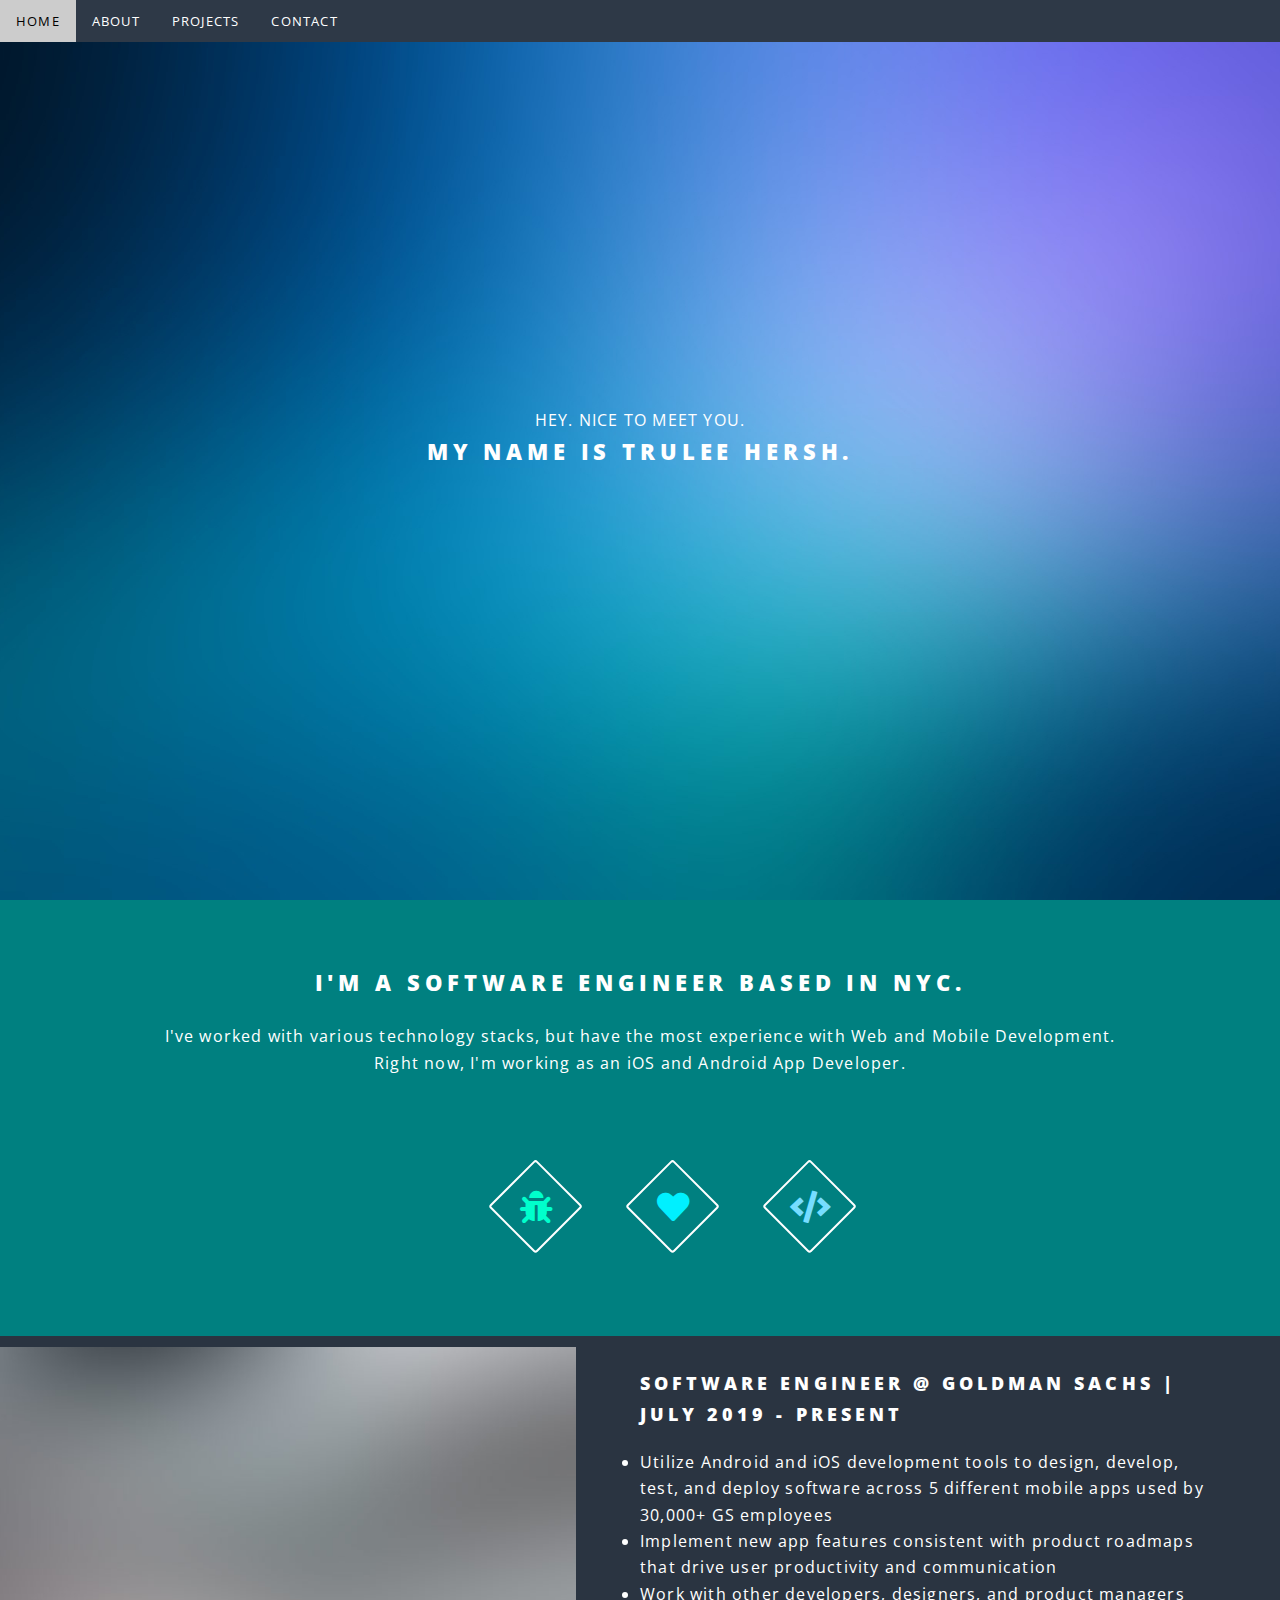
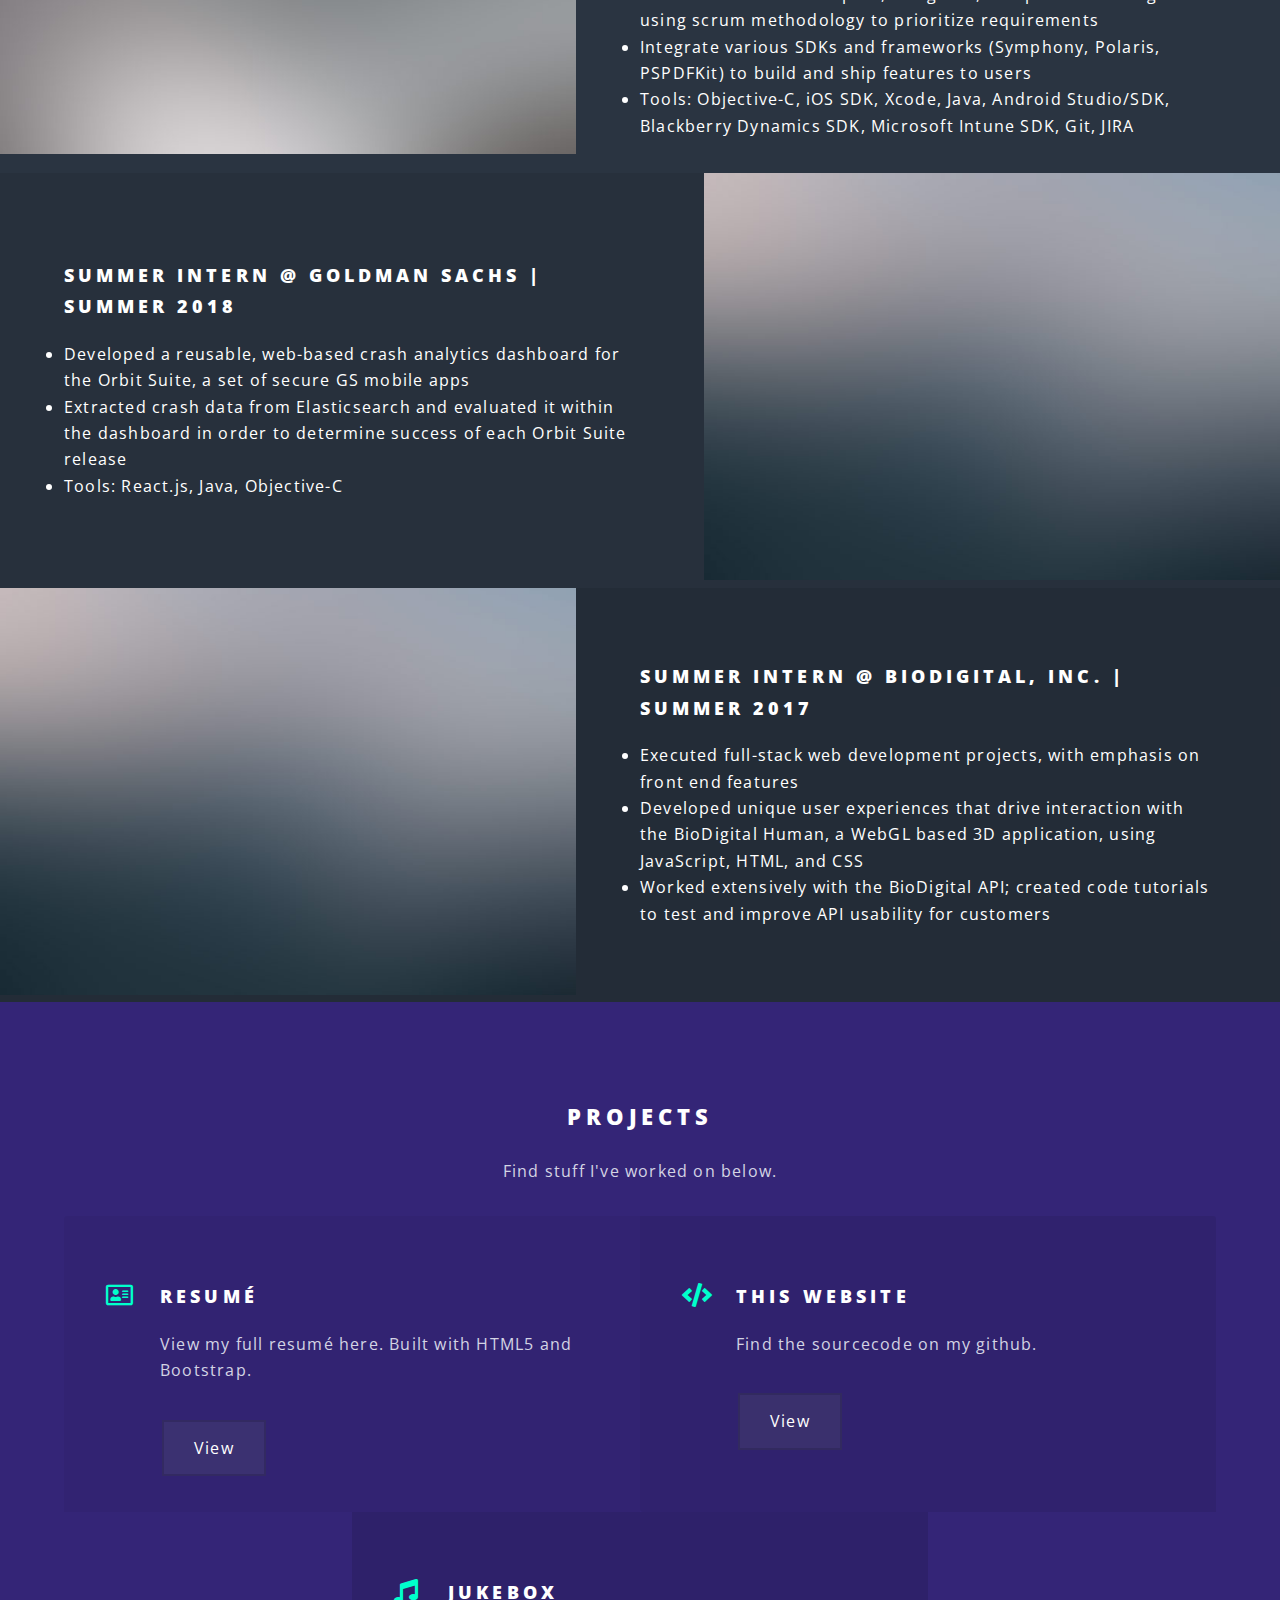
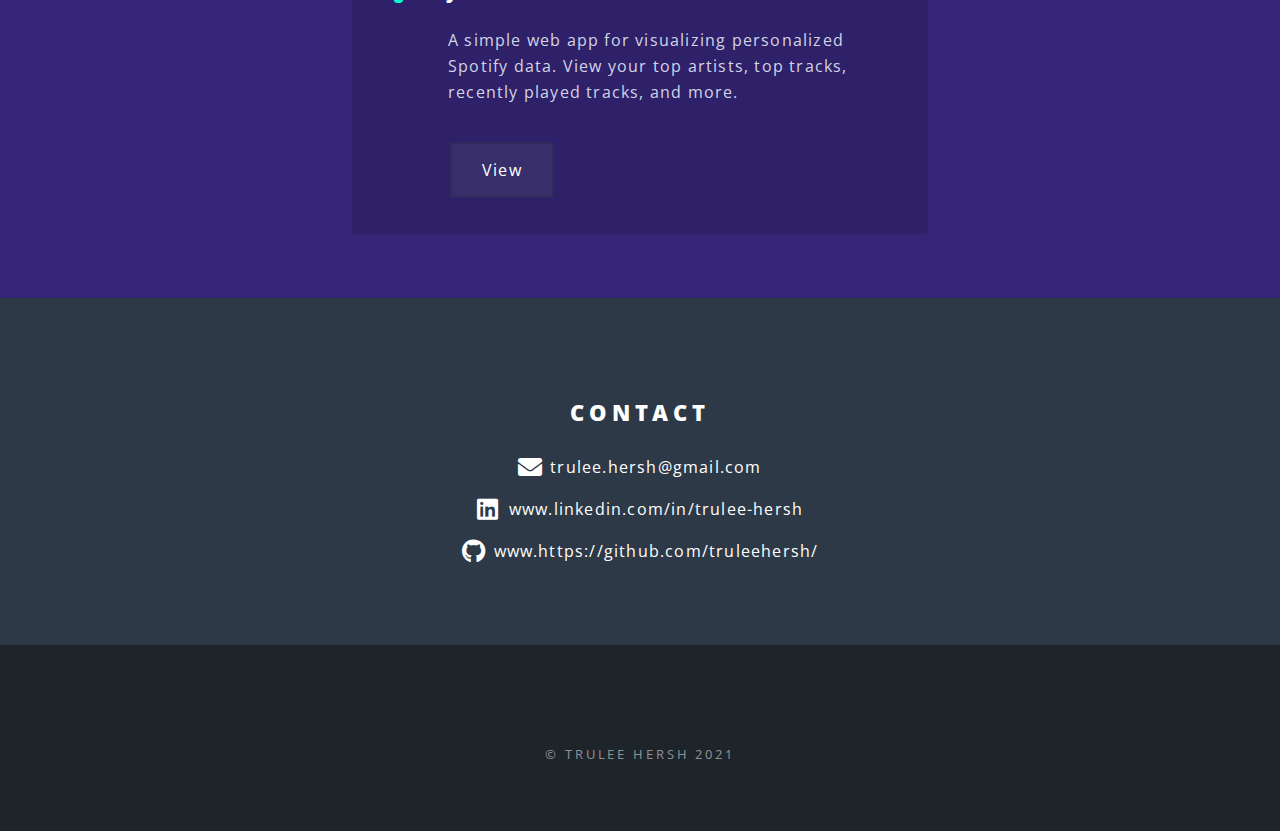
<file: index.html>
<!DOCTYPE html>
<html lang="en">
<head>
    <title>Trulee Hersh</title>
    <meta charset="utf-8" />
    <meta name="viewport" content="width=device-width, initial-scale=1, user-scalable=no" />
    <link rel="stylesheet" href="https://www.w3schools.com/w3css/4/w3.css">
    <link rel="stylesheet" href="assets/css/style.css">
</head>

<body onload="document.body.style.opacity='1'">

     <!-- Navigation (Stays on Top) -->
     <div class="nav w3-top w3-bar">
        <a href="#banner" class="w3-bar-item w3-button">HOME</a>
        <a href="#about" class="w3-bar-item w3-button">ABOUT</a>
        <a href="#projects" class="w3-bar-item w3-button">PROJECTS</a>
        <a href="#contact" class="w3-bar-item w3-button">CONTACT</a>
    </div>

    <!-- Background Image -->
    <section id="banner" class="bg w3-display-container w3-opacity-min">
        <div class="w3-display-middle banner">
            <p>HEY. NICE TO MEET YOU.</p>
            <h2 id="name">MY NAME IS TRULEE HERSH.</h2>
        </div>
    </section>

    <!-- About -->
    <section id="about" class="about">
        <header class="major">
            <h2>I'm a Software Engineer based in NYC.</h2>
            <p>I've worked with various technology stacks, but have the most experience with Web and Mobile Development.<br />
            Right now, I'm working as an iOS and Android App Developer.</p>
        </header>
        <ul class="icons major w3-row w3-center">
            <span class="icon major solid fa-bug style1"><span class="label"></span></span>
            <span class="icon major solid fa-heart style2"><span class="label"></span></span>
            <span class="icon major solid fa-code style3"><span class="label"></span></span>
        </ul>
    </section>

    <section class="aboutTwo">
        <section class="spotlight">
            <div class="image"><img src="images/pic01.jpg" alt="" /></div>
            <div class="content">
                <h2 class="company">Software Engineer @ Goldman Sachs | July 2019 - Present</h2>
                <ul class="workItem">
                    <li>Utilize Android and iOS development tools to design, develop, test, and deploy software across 5 different mobile apps used by 30,000+ GS employees</li>
                    <li>Implement new app features consistent with product roadmaps that drive user productivity and communication</li>
                    <li>Work with other developers, designers, and product managers using scrum methodology to prioritize requirements</li>
                    <li>Integrate various SDKs and frameworks (Symphony, Polaris, PSPDFKit) to build and ship features to users</li>
                    <li>Tools: Objective-C, iOS SDK, Xcode, Java, Android Studio/SDK, Blackberry Dynamics SDK, Microsoft Intune SDK, Git, JIRA</li>
                </ul>
            </div>
        </section>
        <section class="spotlight">
            <div class="image"><img src="images/pic02.jpg" alt="" /></div>
            <div class="content">
                <h2 class="company">Summer Intern @ Goldman Sachs | Summer 2018</h2>
                <ul class="workItem">
                    <li>Developed a reusable, web-based crash analytics dashboard for the Orbit Suite, a set of secure GS mobile apps</li>
                    <li>Extracted crash data from Elasticsearch and evaluated it within the dashboard in order to determine success of each Orbit Suite release</li>
                    <li>Tools: React.js, Java, Objective-C</li>
                </ul>
            </div>
        </section>
        <section class="spotlight">
            <div class="image"><img src="images/pic02.jpg" alt="" /></div>
            <div class="content">
                <h2 class="company">Summer Intern @ BioDigital, Inc. | Summer 2017</h2>
                <ul class="workItem">
                    <li>Executed full-stack web development projects, with emphasis on front end features</li>
                    <li>Developed unique user experiences that drive interaction with the BioDigital Human, a WebGL based 3D application, using JavaScript, HTML, and CSS</li>
                    <li>Worked extensively with the BioDigital API; created code tutorials to test and improve API usability for customers</li>
                </ul>
            </div>
        </section>
    </section>

    <!-- Projects -->
    <section id="projects" class="wrapper style3 special">
        <div class="inner">
            <header class="major">
                <h2>Projects</h2>
                <p>Find stuff I've worked on below.</p>
            </header>
            <ul class="features">
                <li class="icon fa-address-card">
                    <h3>Resumé</h3>
                    <p>View my full resumé here. Built with HTML5 and Bootstrap.</p>
                    <a href="#" class="button fit">View</a>
                </li>
                <li class="icon solid fa-code">
                    <h3>This Website</h3>
                    <p>Find the sourcecode on my github.</p>
                    <a href="https://github.com/truleehersh/truleehersh.github.io" target="_blank" class="button fit">View</a>
                </li>
                <li class="icon solid fa-music">
                    <h3>Jukebox</h3>
                    <p>A simple web app for visualizing personalized Spotify data. View your top artists, top tracks, recently played tracks, and more.</p>
                    <a href="https://spotify-jukeboxx.herokuapp.com/" class="button fit">View</a>
                </li>
            </ul>
        </div>
    </section>

    <!-- Contact -->
    <section id="contact" class="wrapper style4 special about">
        <div class="inner">
            <header>
                <h2>Contact</h2>
                <!-- <p>Please feel free to reach out!</p> -->
            </header>
            <ul class="contactInfo">
                <li><a href="mailto:trulee.hersh@gmail.com" target="_blank" class="icon solid fa-envelope"><span>trulee.hersh@gmail.com</span></a></li>
                <li><a href="https://www.linkedin.com/in/trulee-hersh" target="_blank" class="icon brands fa-linkedin"><span>www.linkedin.com/in/trulee-hersh</span></a></li>
                <li><a href="https://www.https://github.com/truleehersh/" target="_blank" class="icon brands fa-github"><span>www.https://github.com/truleehersh/</span></a></li>
            </ul>
        </div>
    </section>

<!-- Footer -->
    <footer id="footer">
        <ul class="copyright">
            <li>&copy; Trulee Hersh 2021</li>
        </ul>
    </footer>


</body>
</html>
</file>
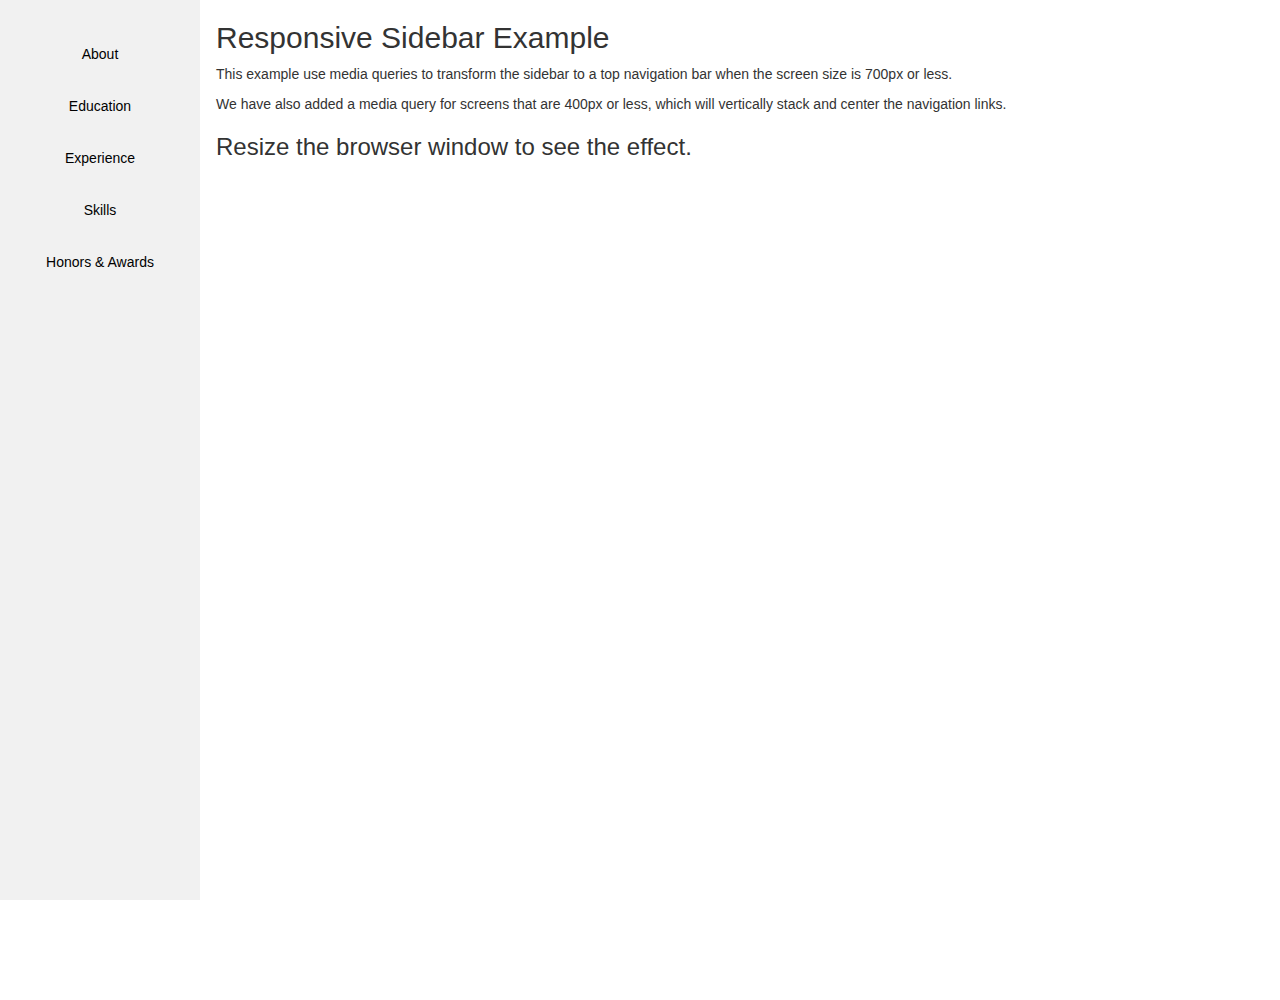
<file: resume.html>
<!DOCTYPE html>
<html>
<head>
    <title>Trulee Hersh Resume</title>
    <meta charset="utf-8" />
    <meta name="viewport" content="width=device-width, initial-scale=1, user-scalable=no" />
    <link rel="stylesheet" href="https://www.w3schools.com/w3css/4/w3.css">
    <link rel="stylesheet" href="assets/css/resume.css">
    <link rel="stylesheet" href="https://maxcdn.bootstrapcdn.com/bootstrap/3.4.1/css/bootstrap.min.css">
    <script src="https://ajax.googleapis.com/ajax/libs/jquery/3.5.1/jquery.min.js"></script>
    <script src="https://maxcdn.bootstrapcdn.com/bootstrap/3.4.1/js/bootstrap.min.js"></script>
</head>
<body>

  <div class="sidebar">
    <!-- <img src="images/profile.jpg" class="img-circle" width="120" height="120">  -->
    <a href="#home">About</a>
    <a href="#news">Education</a>
    <a href="#contact">Experience</a>
    <a href="#about">Skills</a>
    <a href="#about">Honors & Awards</a>
  </div>
  
  <div class="content">
    <h2>Responsive Sidebar Example</h2>
    <p>This example use media queries to transform the sidebar to a top navigation bar when the screen size is 700px or less.</p>
    <p>We have also added a media query for screens that are 400px or less, which will vertically stack and center the navigation links.</p>
    <h3>Resize the browser window to see the effect.</h3>
  </div>
   
</body>
</html>
</file>
<file: assets/css/resume.css>
body {
  margin: 0;
  font-family: "Lato", sans-serif;
}

.sidebar {
  margin: 0;
  padding: 2em;
  width: 200px;
  background-color: #f1f1f1;
  position: fixed;
  height: 100%;
  overflow: auto;
  align-items: center;
  text-align: center;
}

.sidebar a {
  display: block;
  color: black;
  padding: 16px;
  text-decoration: none;
}
 
.sidebar a.active {
  background-color: #4CAF50;
  color: white;
}

.sidebar a:hover:not(.active) {
  background-color: #555;
  color: white;
}

div.content {
  margin-left: 200px;
  padding: 1px 16px;
  height: 1000px;
}

@media screen and (max-width: 700px) {
  .sidebar {
    width: 100%;
    height: auto;
    position: relative;
  }
  .sidebar a {float: left;}
  div.content {margin-left: 0;}
}

@media screen and (max-width: 400px) {
  .sidebar a {
    text-align: center;
    float: none;
  }
}
</file>
<file: assets/css/style.css>
@import url(fontawesome-all.min.css);
@import url("https://fonts.googleapis.com/css?family=Open+Sans:400,400italic,600,600italic,800,800italic");

body, html {
    height: 100%;
    margin: 0;
    color: #fff;
	font-family: "Open Sans", Helvetica, sans-serif;
    font-size: 15pt;
    font-weight: 400;
    letter-spacing: 0.075em;
    line-height: 1.65em;
    background-color:rgb(46, 57, 71);
}

html {
    box-sizing: border-box;
    scroll-behavior: smooth;
}

html, body, div, span, applet, object,
iframe, h1, h2, h3, h4, h5, h6, p, blockquote,
pre, a, abbr, acronym, address, big, cite,
code, del, dfn, em, img, ins, kbd, q, s, samp,
small, strike, strong, sub, sup, tt, var, b,
u, i, center, dl, dt, dd, ol, ul, li, fieldset,
form, label, legend, table, caption, tbody,
tfoot, thead, tr, th, td, article, aside,
canvas, details, embed, figure, figcaption,
footer, header, hgroup, menu, nav, output, ruby,
section, summary, time, mark, audio, video {
	margin: 0;
	padding: 0;
	border: 0;
	font-size: 100%;
	font: inherit;
	vertical-align: baseline;}

article, aside, details, figcaption, figure,
footer, header, hgroup, menu, nav, section {
	display: block;}

body {
	line-height: 1;
}

ol, ul {
	/* list-style: none; */
}

blockquote, q {
	quotes: none;
}

	blockquote:before, blockquote:after, q:before, q:after {
		content: '';
		content: none;
	}

table {
	border-collapse: collapse;
	border-spacing: 0;
}

body {
	-webkit-text-size-adjust: none;
}

mark {
	background-color: transparent;
	color: inherit;
}

input::-moz-focus-inner {
	border: 0;
	padding: 0;
}

input, select, textarea {
	-moz-appearance: none;
	-webkit-appearance: none;
	-ms-appearance: none;
	appearance: none;
}

.button {
    background-color: #6c7a6d2a;
    border: none;
    color: white;
    padding: 15px 32px;
    text-align: center;
    text-decoration: none;
    display: inline-block;
    font-size: 16px;
    margin: 4px 2px;
    cursor: pointer;
  }

/* Basic */

	@-ms-viewport {
		width: device-width;
	}

	html {
		box-sizing: border-box;
		scroll-behavior: smooth;
	}

	*, *:before, *:after {
		box-sizing: inherit;
	}

	body {
		background: #2e3842;
        opacity: 0;
        transition: opacity 5s;
        -webkit-transition: opacity 5s; /* Safari */
	}

		body.is-preload *, body.is-preload *:before, body.is-preload *:after {
			-moz-animation: none !important;
			-webkit-animation: none !important;
			-ms-animation: none !important;
			animation: none !important;
			-moz-transition: none !important;
			-webkit-transition: none !important;
			-ms-transition: none !important;
			transition: none !important;
		}

	body, input, select, textarea {
		color: #fff;
		font-family: "Open Sans", Helvetica, sans-serif;
		font-size: 15pt;
		font-weight: 400;
		letter-spacing: 0.075em;
		line-height: 1.65em;
	}

		@media screen and (max-width: 1680px) {

			body, input, select, textarea {
				font-size: 13pt;
			}

		}

		@media screen and (max-width: 1280px) {

			body, input, select, textarea {
				font-size: 12pt;
			}

		}

		@media screen and (max-width: 736px) {

			body, input, select, textarea {
				font-size: 11pt;
				letter-spacing: 0.0375em;
			}

		}

	a {
		-moz-transition: color 0.2s ease, border-bottom-color 0.2s ease;
		-webkit-transition: color 0.2s ease, border-bottom-color 0.2s ease;
		-ms-transition: color 0.2s ease, border-bottom-color 0.2s ease;
		transition: color 0.2s ease, border-bottom-color 0.2s ease;
		border-bottom: dotted 1px;
		color: inherit;
		text-decoration: none;
	}

		a:hover {
			border-bottom-color: transparent;
		}

	strong, b {
		color: #fff;
		font-weight: 600;
	}

	em, i {
		font-style: italic;
	}

	p {
		margin: 0 0 2em 0;
	}

	h1, h2, h3, h4, h5, h6 {
		color: #fff;
		font-weight: 800;
		letter-spacing: 0.225em;
		line-height: 1em;
		margin: 0 0 1em 0;
		text-transform: uppercase;
	}

		h1 a, h2 a, h3 a, h4 a, h5 a, h6 a {
			color: inherit;
			text-decoration: none;
		}

	h2 {
		font-size: 1.35em;
		line-height: 1.75em;
	}

		@media screen and (max-width: 736px) {

			h2 {
				font-size: 1.1em;
				line-height: 1.65em;
			}

		}

	h3 {
		font-size: 1.15em;
		line-height: 1.75em;
	}

		@media screen and (max-width: 736px) {

			h3 {
				font-size: 1em;
				line-height: 1.65em;
			}

		}

	h4 {
		font-size: 1em;
		line-height: 1.5em;
	}

	h5 {
		font-size: 0.8em;
		line-height: 1.5em;
	}

	h6 {
		font-size: 0.7em;
		line-height: 1.5em;
	}

	sub {
		font-size: 0.8em;
		position: relative;
		top: 0.5em;
	}

	sup {
		font-size: 0.8em;
		position: relative;
		top: -0.5em;
	}

	hr {
		border: 0;
		border-bottom: solid 2px #fff;
		margin: 3em 0;
	}

		hr.major {
			margin: 4.5em 0;
		}

	blockquote {
		border-left: solid 4px #fff;
		font-style: italic;
		margin: 0 0 2em 0;
		padding: 0.5em 0 0.5em 2em;
	}

	code {
		background: rgba(144, 144, 144, 0.25);
		border-radius: 3px;
		font-family: "Courier New", monospace;
		font-size: 0.9em;
		letter-spacing: 0;
		margin: 0 0.25em;
		padding: 0.25em 0.65em;
	}

	pre {
		-webkit-overflow-scrolling: touch;
		font-family: "Courier New", monospace;
		font-size: 0.9em;
		margin: 0 0 2em 0;
	}

		pre code {
			display: block;
			line-height: 1.75em;
			padding: 1em 1.5em;
			overflow-x: auto;
		}

	.align-left {
		text-align: left;
	}

	.align-center {
		text-align: center;
	}

	.align-right {
		text-align: right;
	}


.nav {
    background-color:rgb(46, 57, 71);
    font-size: 10pt;
}
  
.bg {
    /* The image used */
    background-image: url("../../images/banner.jpg");
    /* Full height */
    height: 100%; 
    opacity: 1;
    /* Center and scale the image nicely */
    background-position: center;
    background-repeat: no-repeat;
    background-size: cover;
    /* display: inline-block; */
    background-attachment: fixed;
}

.banner {
    text-align: center;
    display: inline;
    opacity: 1;
    text-transform: uppercase;
}

.banner p {
    margin: 0;
	padding: 0;
}

.about {
    padding-top: 4em;
    padding-bottom: 6em;
    text-align: center;
    background-color: teal;
}

.aboutTwo {
    background-color:rgb(46, 57, 71);;
}

#projects {
    /* background-color: purple; */
    text-align: center;
}

/* Icon */

.icon {
    text-decoration: none;
    border-bottom: none;
    position: relative;
    list-style: none;
}

    .icon:before {
        -moz-osx-font-smoothing: grayscale;
        -webkit-font-smoothing: antialiased;
        display: inline;
        font-style: normal;
        font-variant: normal;
        text-rendering: auto;
        line-height: 1;
        text-transform: none !important;
        font-family: 'Font Awesome 5 Free';
        font-weight: 400;
    }

    .icon > .label {
        display: none;
    }

    .icon:before {
        line-height: inherit;
    }

    .icon.solid:before {
        font-weight: 900;
    }

    .icon.brands:before {
        font-family: 'Font Awesome 5 Brands';
    }

    .icon.major {
        margin-left: 3em;
        margin-top: 3em;
        -moz-transform: rotate(-45deg);
        -webkit-transform: rotate(-45deg);
        -ms-transform: rotate(-45deg);
        transform: rotate(-45deg);
        border-radius: 3px;
        border: solid 2px #fff;
        display: inline-block;
        font-size: 1.35em;
        height: calc(3em + 2px);
        line-height: 3em;
        text-align: center;
        width: calc(3em + 2px);
    }

        .icon.major:before {
            -moz-transform: rotate(45deg);
            -webkit-transform: rotate(45deg);
            -ms-transform: rotate(45deg);
            transform: rotate(45deg);
            display: inline-block;
            font-size: 1.5em;
        }

        @media screen and (max-width: 736px) {

            .icon.major {
                font-size: 1em;
            }

        }

    .icon.style1 {
        color: #00ffcc;
    }

    .icon.style2 {
        color: #00f0ff;
    }

    .icon.style3 {
        color: #76ddff;
    }


/* Spotlight */

.spotlight {
    -moz-align-items: center;
    -webkit-align-items: center;
    -ms-align-items: center;
    align-items: center;
    display: -moz-flex;
    display: -webkit-flex;
    display: -ms-flex;
    display: flex;
}

    .spotlight .image {
        -moz-order: 1;
        -webkit-order: 1;
        -ms-order: 1;
        order: 1;
        border-radius: 0;
        width: 40%;
    }

        .spotlight .image img {
            border-radius: 0;
            width: 100%;
        }

    .spotlight .content {
        padding: 2em 4em 0.1em 4em ;
        -moz-order: 2;
        -webkit-order: 2;
        -ms-order: 2;
        order: 2;
        max-width: 48em;
        width: 60%;
    }

    .spotlight .content .company {
        font-size:18px;
    }

    .spotlight .content .workItem {
        list-style-type: disc;
        font-size: 16px;
        padding-bottom: 2em;
    }

    .spotlight:nth-child(2n) {
        -moz-flex-direction: row-reverse;
        -webkit-flex-direction: row-reverse;
        -ms-flex-direction: row-reverse;
        flex-direction: row-reverse;
    }

    .spotlight:nth-child(1) {
        background-color: rgba(0, 0, 0, 0.075);
    }

    .spotlight:nth-child(2) {
        background-color: rgba(0, 0, 0, 0.15);
    }

    .spotlight:nth-child(3) {
        background-color: rgba(0, 0, 0, 0.225);
    }

    .spotlight:nth-child(4) {
        background-color: rgba(0, 0, 0, 0.3);
    }

    .spotlight:nth-child(5) {
        background-color: rgba(0, 0, 0, 0.375);
    }

    .spotlight:nth-child(6) {
        background-color: rgba(0, 0, 0, 0.45);
    }

    .spotlight:nth-child(7) {
        background-color: rgba(0, 0, 0, 0.525);
    }

    .spotlight:nth-child(8) {
        background-color: rgba(0, 0, 0, 0.6);
    }

    .spotlight:nth-child(9) {
        background-color: rgba(0, 0, 0, 0.675);
    }

    .spotlight:nth-child(10) {
        background-color: rgba(0, 0, 0, 0.75);
    }

    @media screen and (max-width: 1280px) {

        .spotlight .image {
            width: 45%;
        }

        .spotlight .content {
            width: 55%;
        }

    }

    @media screen and (max-width: 980px) {

        .spotlight {
            display: block;
        }

            .spotlight br {
                display: none;
            }

            .spotlight .image {
                width: 100%;
            }

            .spotlight .content {
                padding: 4em 3em 2em 3em ;
                max-width: none;
                text-align: center;
                width: 100%;
            }

    }

    @media screen and (max-width: 736px) {

        .spotlight .content {
            padding: 3em 2em 1em 2em ;
        }

    }

/* Wrapper */

.wrapper {
    padding: 6em 0 4em 0 ;
}

    .wrapper > .inner {
        width: 60em;
        margin: 0 auto;
    }

        @media screen and (max-width: 1280px) {

            .wrapper > .inner {
                width: 90%;
            }

        }

        @media screen and (max-width: 980px) {

            .wrapper > .inner {
                width: 100%;
            }

        }

    .wrapper.alt {
        padding: 0;
    }

    .wrapper.style1 {
        background-color: #186583;
        color: #c8ece9;
    }

        .wrapper.style1 strong, .wrapper.style1 b {
            color: #ffffff;
        }

        .wrapper.style1 h2, .wrapper.style1 h3, .wrapper.style1 h4, .wrapper.style1 h5, .wrapper.style1 h6 {
            color: #ffffff;
        }

        .wrapper.style1 hr {
            border-color: rgba(0, 0, 0, 0.125);
        }

        .wrapper.style1 blockquote {
            border-color: rgba(0, 0, 0, 0.125);
        }

        .wrapper.style1 code {
            background: rgba(255, 255, 255, 0.075);
        }

        .wrapper.style1 header p {
            color: #a6e0db;
        }

        .wrapper.style1 header.major h2, .wrapper.style1 header.major h3, .wrapper.style1 header.major h4, .wrapper.style1 header.major h5, .wrapper.style1 header.major h6 {
            border-color: rgba(0, 0, 0, 0.125);
        }

        .wrapper.style1 header.major p {
            color: #c8ece9;
        }

        .wrapper.style1 label {
            color: #ffffff;
        }

        .wrapper.style1 input[type="text"],
        .wrapper.style1 input[type="password"],
        .wrapper.style1 input[type="email"],
        .wrapper.style1 select,
        .wrapper.style1 textarea {
            background-color: rgba(255, 255, 255, 0.075);
        }

        .wrapper.style1 select {
            background-image: url("data:image/svg+xml;charset=utf8,%3Csvg xmlns='http://www.w3.org/2000/svg' width='40' height='40' preserveAspectRatio='none' viewBox='0 0 40 40'%3E%3Cpath d='M9.4,12.3l10.4,10.4l10.4-10.4c0.2-0.2,0.5-0.4,0.9-0.4c0.3,0,0.6,0.1,0.9,0.4l3.3,3.3c0.2,0.2,0.4,0.5,0.4,0.9 c0,0.4-0.1,0.6-0.4,0.9L20.7,31.9c-0.2,0.2-0.5,0.4-0.9,0.4c-0.3,0-0.6-0.1-0.9-0.4L4.3,17.3c-0.2-0.2-0.4-0.5-0.4-0.9 c0-0.4,0.1-0.6,0.4-0.9l3.3-3.3c0.2-0.2,0.5-0.4,0.9-0.4S9.1,12.1,9.4,12.3z' fill='rgba(0, 0, 0, 0.125)' /%3E%3C/svg%3E");
        }

            .wrapper.style1 select option {
                color: #ffffff;
                background: #21b2a6;
            }

        .wrapper.style1 input[type="checkbox"] + label,
        .wrapper.style1 input[type="radio"] + label {
            color: #c8ece9;
        }

            .wrapper.style1 input[type="checkbox"] + label:before,
            .wrapper.style1 input[type="radio"] + label:before {
                background: rgba(255, 255, 255, 0.075);
            }

        .wrapper.style1 input[type="checkbox"]:checked + label:before,
        .wrapper.style1 input[type="radio"]:checked + label:before {
            background: #ffffff;
            color: #21b2a6;
        }

        .wrapper.style1 ::-webkit-input-placeholder {
            color: #a6e0db !important;
        }

        .wrapper.style1 :-moz-placeholder {
            color: #a6e0db !important;
        }

        .wrapper.style1 ::-moz-placeholder {
            color: #a6e0db !important;
        }

        .wrapper.style1 :-ms-input-placeholder {
            color: #a6e0db !important;
        }

        .wrapper.style1 .formerize-placeholder {
            color: #a6e0db !important;
        }

        .wrapper.style1 .icon.major {
            border-color: rgba(0, 0, 0, 0.125);
        }

        .wrapper.style1 ul.alt li {
            border-color: rgba(0, 0, 0, 0.125);
        }

        .wrapper.style1 table tbody tr {
            border-color: rgba(0, 0, 0, 0.125);
        }

            .wrapper.style1 table tbody tr:nth-child(2n + 1) {
                background-color: rgba(255, 255, 255, 0.075);
            }

        .wrapper.style1 table th {
            color: #ffffff;
        }

        .wrapper.style1 table thead {
            border-color: rgba(0, 0, 0, 0.125);
        }

        .wrapper.style1 table tfoot {
            border-color: rgba(0, 0, 0, 0.125);
        }

        .wrapper.style1 table.alt tbody tr td {
            border-color: rgba(0, 0, 0, 0.125);
        }

        .wrapper.style1 input[type="submit"],
        .wrapper.style1 input[type="reset"],
        .wrapper.style1 input[type="button"],
        .wrapper.style1 button,
        .wrapper.style1 .button {
            box-shadow: inset 0 0 0 2px rgba(0, 0, 0, 0.125);
            color: #ffffff;
        }

            .wrapper.style1 input[type="submit"]:hover,
            .wrapper.style1 input[type="reset"]:hover,
            .wrapper.style1 input[type="button"]:hover,
            .wrapper.style1 button:hover,
            .wrapper.style1 .button:hover {
                background-color: rgba(255, 255, 255, 0.075);
            }

            .wrapper.style1 input[type="submit"]:active,
            .wrapper.style1 input[type="reset"]:active,
            .wrapper.style1 input[type="button"]:active,
            .wrapper.style1 button:active,
            .wrapper.style1 .button:active {
                background-color: rgba(255, 255, 255, 0.2);
            }

        @media screen and (max-width: 736px) {

            .wrapper.style1 .features li {
                border-top-color: rgba(0, 0, 0, 0.125);
            }

        }

    .wrapper.style2 {
        background-color: #2e3842;
    }

    .wrapper.style3 {
        background-color: #342577;
        color: #d3d4e4;
    }

        .wrapper.style3 strong, .wrapper.style3 b {
            color: #ffffff;
        }

        .wrapper.style3 h2, .wrapper.style3 h3, .wrapper.style3 h4, .wrapper.style3 h5, .wrapper.style3 h6 {
            color: #ffffff;
        }

        .wrapper.style3 hr {
            border-color: rgba(0, 0, 0, 0.125);
        }

        .wrapper.style3 blockquote {
            border-color: rgba(0, 0, 0, 0.125);
        }

        .wrapper.style3 code {
            background: rgba(255, 255, 255, 0.075);
        }

        .wrapper.style3 header p {
            color: #b9bad4;
        }

        .wrapper.style3 header.major h2, .wrapper.style3 header.major h3, .wrapper.style3 header.major h4, .wrapper.style3 header.major h5, .wrapper.style3 header.major h6 {
            border-color: rgba(0, 0, 0, 0.125);
        }

        .wrapper.style3 header.major p {
            color: #d3d4e4;
        }

        .wrapper.style3 label {
            color: #ffffff;
        }

        .wrapper.style3 input[type="text"],
        .wrapper.style3 input[type="password"],
        .wrapper.style3 input[type="email"],
        .wrapper.style3 select,
        .wrapper.style3 textarea {
            background-color: rgba(255, 255, 255, 0.075);
        }

        .wrapper.style3 select {
            background-image: url("data:image/svg+xml;charset=utf8,%3Csvg xmlns='http://www.w3.org/2000/svg' width='40' height='40' preserveAspectRatio='none' viewBox='0 0 40 40'%3E%3Cpath d='M9.4,12.3l10.4,10.4l10.4-10.4c0.2-0.2,0.5-0.4,0.9-0.4c0.3,0,0.6,0.1,0.9,0.4l3.3,3.3c0.2,0.2,0.4,0.5,0.4,0.9 c0,0.4-0.1,0.6-0.4,0.9L20.7,31.9c-0.2,0.2-0.5,0.4-0.9,0.4c-0.3,0-0.6-0.1-0.9-0.4L4.3,17.3c-0.2-0.2-0.4-0.5-0.4-0.9 c0-0.4,0.1-0.6,0.4-0.9l3.3-3.3c0.2-0.2,0.5-0.4,0.9-0.4S9.1,12.1,9.4,12.3z' fill='rgba(0, 0, 0, 0.125)' /%3E%3C/svg%3E");
        }

            .wrapper.style3 select option {
                color: #ffffff;
                background: #505393;
            }

        .wrapper.style3 input[type="checkbox"] + label,
        .wrapper.style3 input[type="radio"] + label {
            color: #d3d4e4;
        }

            .wrapper.style3 input[type="checkbox"] + label:before,
            .wrapper.style3 input[type="radio"] + label:before {
                background: rgba(255, 255, 255, 0.075);
            }

        .wrapper.style3 input[type="checkbox"]:checked + label:before,
        .wrapper.style3 input[type="radio"]:checked + label:before {
            background: #ffffff;
            color: #505393;
        }

        .wrapper.style3 ::-webkit-input-placeholder {
            color: #b9bad4 !important;
        }

        .wrapper.style3 :-moz-placeholder {
            color: #b9bad4 !important;
        }

        .wrapper.style3 ::-moz-placeholder {
            color: #b9bad4 !important;
        }

        .wrapper.style3 :-ms-input-placeholder {
            color: #b9bad4 !important;
        }

        .wrapper.style3 .formerize-placeholder {
            color: #b9bad4 !important;
        }

        .wrapper.style3 .icon.major {
            border-color: rgba(0, 0, 0, 0.125);
        }

        .wrapper.style3 ul.alt li {
            border-color: rgba(0, 0, 0, 0.125);
        }

        .wrapper.style3 table tbody tr {
            border-color: rgba(0, 0, 0, 0.125);
        }

            .wrapper.style3 table tbody tr:nth-child(2n + 1) {
                background-color: rgba(255, 255, 255, 0.075);
            }

        .wrapper.style3 table th {
            color: #ffffff;
        }

        .wrapper.style3 table thead {
            border-color: rgba(0, 0, 0, 0.125);
        }

        .wrapper.style3 table tfoot {
            border-color: rgba(0, 0, 0, 0.125);
        }

        .wrapper.style3 table.alt tbody tr td {
            border-color: rgba(0, 0, 0, 0.125);
        }

        .wrapper.style3 input[type="submit"],
        .wrapper.style3 input[type="reset"],
        .wrapper.style3 input[type="button"],
        .wrapper.style3 button,
        .wrapper.style3 .button {
            box-shadow: inset 0 0 0 2px rgba(0, 0, 0, 0.125);
            color: #ffffff;
        }

            .wrapper.style3 input[type="submit"]:hover,
            .wrapper.style3 input[type="reset"]:hover,
            .wrapper.style3 input[type="button"]:hover,
            .wrapper.style3 button:hover,
            .wrapper.style3 .button:hover {
                background-color: rgba(255, 255, 255, 0.075);
            }

            .wrapper.style3 input[type="submit"]:active,
            .wrapper.style3 input[type="reset"]:active,
            .wrapper.style3 input[type="button"]:active,
            .wrapper.style3 button:active,
            .wrapper.style3 .button:active {
                background-color: rgba(255, 255, 255, 0.2);
            }

        @media screen and (max-width: 736px) {

            .wrapper.style3 .features li {
                border-top-color: rgba(0, 0, 0, 0.125);
            }

        }

    .wrapper.style4 {
        background-color: transparent;
    }

    .wrapper.style5 {
        background-color: #ffffff;
        color: #4E4852;
    }

        .wrapper.style5 strong, .wrapper.style5 b {
            color: #2E3842;
        }

        .wrapper.style5 h2, .wrapper.style5 h3, .wrapper.style5 h4, .wrapper.style5 h5, .wrapper.style5 h6 {
            color: #2E3842;
        }

        .wrapper.style5 hr {
            border-color: #dfdfdf;
        }

        .wrapper.style5 blockquote {
            border-color: #dfdfdf;
        }

        .wrapper.style5 code {
            background: rgba(0, 0, 0, 0.0375);
        }

        .wrapper.style5 header p {
            color: #8E8892;
        }

        .wrapper.style5 header.major h2, .wrapper.style5 header.major h3, .wrapper.style5 header.major h4, .wrapper.style5 header.major h5, .wrapper.style5 header.major h6 {
            border-color: #dfdfdf;
        }

        .wrapper.style5 header.major p {
            color: #4E4852;
        }

        .wrapper.style5 label {
            color: #2E3842;
        }

        .wrapper.style5 input[type="text"],
        .wrapper.style5 input[type="password"],
        .wrapper.style5 input[type="email"],
        .wrapper.style5 select,
        .wrapper.style5 textarea {
            background-color: rgba(0, 0, 0, 0.0375);
        }

        .wrapper.style5 select {
            background-image: url("data:image/svg+xml;charset=utf8,%3Csvg xmlns='http://www.w3.org/2000/svg' width='40' height='40' preserveAspectRatio='none' viewBox='0 0 40 40'%3E%3Cpath d='M9.4,12.3l10.4,10.4l10.4-10.4c0.2-0.2,0.5-0.4,0.9-0.4c0.3,0,0.6,0.1,0.9,0.4l3.3,3.3c0.2,0.2,0.4,0.5,0.4,0.9 c0,0.4-0.1,0.6-0.4,0.9L20.7,31.9c-0.2,0.2-0.5,0.4-0.9,0.4c-0.3,0-0.6-0.1-0.9-0.4L4.3,17.3c-0.2-0.2-0.4-0.5-0.4-0.9 c0-0.4,0.1-0.6,0.4-0.9l3.3-3.3c0.2-0.2,0.5-0.4,0.9-0.4S9.1,12.1,9.4,12.3z' fill='%23dfdfdf' /%3E%3C/svg%3E");
        }

            .wrapper.style5 select option {
                color: #2E3842;
                background: #ffffff;
            }

        .wrapper.style5 input[type="checkbox"] + label,
        .wrapper.style5 input[type="radio"] + label {
            color: #4E4852;
        }

            .wrapper.style5 input[type="checkbox"] + label:before,
            .wrapper.style5 input[type="radio"] + label:before {
                background: rgba(0, 0, 0, 0.0375);
            }

        .wrapper.style5 input[type="checkbox"]:checked + label:before,
        .wrapper.style5 input[type="radio"]:checked + label:before {
            background: #2E3842;
            color: #ffffff;
        }

        .wrapper.style5 ::-webkit-input-placeholder {
            color: #8E8892 !important;
        }

        .wrapper.style5 :-moz-placeholder {
            color: #8E8892 !important;
        }

        .wrapper.style5 ::-moz-placeholder {
            color: #8E8892 !important;
        }

        .wrapper.style5 :-ms-input-placeholder {
            color: #8E8892 !important;
        }

        .wrapper.style5 .formerize-placeholder {
            color: #8E8892 !important;
        }

        .wrapper.style5 .icon.major {
            border-color: #dfdfdf;
        }

        .wrapper.style5 ul.alt li {
            border-color: #dfdfdf;
        }

        .wrapper.style5 table tbody tr {
            border-color: #dfdfdf;
        }

            .wrapper.style5 table tbody tr:nth-child(2n + 1) {
                background-color: rgba(0, 0, 0, 0.0375);
            }

        .wrapper.style5 table th {
            color: #2E3842;
        }

        .wrapper.style5 table thead {
            border-color: #dfdfdf;
        }

        .wrapper.style5 table tfoot {
            border-color: #dfdfdf;
        }

        .wrapper.style5 table.alt tbody tr td {
            border-color: #dfdfdf;
        }

        .wrapper.style5 input[type="submit"],
        .wrapper.style5 input[type="reset"],
        .wrapper.style5 input[type="button"],
        .wrapper.style5 button,
        .wrapper.style5 .button {
            box-shadow: inset 0 0 0 2px #dfdfdf;
            color: #2E3842;
        }

            .wrapper.style5 input[type="submit"]:hover,
            .wrapper.style5 input[type="reset"]:hover,
            .wrapper.style5 input[type="button"]:hover,
            .wrapper.style5 button:hover,
            .wrapper.style5 .button:hover {
                background-color: rgba(0, 0, 0, 0.0375);
            }

            .wrapper.style5 input[type="submit"]:active,
            .wrapper.style5 input[type="reset"]:active,
            .wrapper.style5 input[type="button"]:active,
            .wrapper.style5 button:active,
            .wrapper.style5 .button:active {
                background-color: rgba(0, 0, 0, 0.1);
            }

        @media screen and (max-width: 736px) {

            .wrapper.style5 .features li {
                border-top-color: #dfdfdf;
            }

        }

    @media screen and (max-width: 980px) {

        .wrapper {
            padding: 4em 3em 2em 3em ;
        }

    }

    @media screen and (max-width: 736px) {

        .wrapper {
            padding: 3em 2em 1em 2em ;
        }

    }

/* Features */

.features {
    display: -moz-flex;
    display: -webkit-flex;
    display: -ms-flex;
    display: flex;
    -moz-flex-wrap: wrap;
    -webkit-flex-wrap: wrap;
    -ms-flex-wrap: wrap;
    flex-wrap: wrap;
    -moz-justify-content: center;
    -webkit-justify-content: center;
    -ms-justify-content: center;
    justify-content: center;
    list-style: none;
    padding: 0;
    width: 100%;
}

    .features li {
        padding: 4em 4em 2em 6em ;
        display: block;
        position: relative;
        text-align: left;
        width: 50%;
    }

        .features li:nth-child(1) {
            background-color: rgba(0, 0, 0, 0.035);
        }

        .features li:nth-child(2) {
            background-color: rgba(0, 0, 0, 0.07);
        }

        .features li:nth-child(3) {
            background-color: rgba(0, 0, 0, 0.105);
        }

        .features li:nth-child(4) {
            background-color: rgba(0, 0, 0, 0.14);
        }

        .features li:nth-child(5) {
            background-color: rgba(0, 0, 0, 0.175);
        }

        .features li:nth-child(6) {
            background-color: rgba(0, 0, 0, 0.21);
        }

        .features li:nth-child(7) {
            background-color: rgba(0, 0, 0, 0.245);
        }

        .features li:nth-child(8) {
            background-color: rgba(0, 0, 0, 0.28);
        }

        .features li:nth-child(9) {
            background-color: rgba(0, 0, 0, 0.315);
        }

        .features li:nth-child(10) {
            background-color: rgba(0, 0, 0, 0.35);
        }

        .features li:before {
            display: block;
            color: #00ffcc;
            position: absolute;
            left: 1.75em;
            top: 2.75em;
            font-size: 1.5em;
        }

        .features li:nth-child(1) {
            border-top-left-radius: 3px;
        }

        .features li:nth-child(2) {
            border-top-right-radius: 3px;
        }

        .features li:nth-last-child(1) {
            border-bottom-right-radius: 3px;
        }

        .features li:nth-last-child(2) {
            border-bottom-left-radius: 3px;
        }

        @media screen and (max-width: 980px) {

            .features li {
                padding: 3em 2em 1em 2em ;
                text-align: center;
            }

                .features li:before {
                    left: 0;
                    margin: 0 0 1em 0;
                    position: relative;
                    top: 0;
                }

        }

        @media screen and (max-width: 736px) {

            .features li {
                padding: 3em 0 1em 0 ;
                background-color: transparent !important;
                border-top: solid 2px #fff;
                width: 100%;
            }

                .features li:first-child {
                    border-top: 0;
                }

        }

.contact {
    text-align: center;
    background-image: url("../../images/banner.jpg");
    background-color: transparent;
}

/* Contact Info */

ul.contactInfo {
    list-style: none;
    align-items: center;
    text-align: center;
}

ul.contactInfo > li {
    outline: 0;
    position: relative;
    list-style: none;
    padding-bottom: 1em;
}

ul.contactInfo li a:before {
    display: inline;
    position: absolute;
    font-size: 1.5em;
    
}

ul.contactInfo li a span{
    padding-left: 2em;
}


    @media screen and (max-width: 736px) {

        ul.contactInfo > li > a {
            padding: 1.5em 1.5em;
        }

            ul.contactInfo > li > a span {
                display: none;
            }

    }

/* Footer */

#footer {
    padding: 6em 0 4em 0 ;
    background-color: #1d242a;
    text-align: center;
}

    #footer .icons {
        font-size: 1.25em;
    }

        #footer .icons a {
            color: rgba(255, 255, 255, 0.5);
        }

            #footer .icons a:hover {
                color: #fff;
            }

    #footer .copyright {
        color: rgba(255, 255, 255, 0.5);
        font-size: 0.8em;
        letter-spacing: 0.225em;
        list-style: none;
        padding: 0;
        text-transform: uppercase;
    }

        #footer .copyright li {
            border-left: solid 1px rgba(255, 255, 255, 0.5);
            display: inline-block;
            line-height: 1em;
            margin-left: 1em;
            padding-left: 1em;
        }

            #footer .copyright li:first-child {
                border-left: 0;
                margin-left: 0;
                padding-left: 0;
            }

            #footer .copyright li a {
                color: inherit;
            }

                #footer .copyright li a:hover {
                    color: #fff;
                }

            @media screen and (max-width: 480px) {

                #footer .copyright li {
                    border: 0;
                    display: block;
                    line-height: 1.65em;
                    margin: 0;
                    padding: 0.5em 0;
                }

            }

    @media screen and (max-width: 980px) {

        #footer {
            padding: 4em 3em 2em 3em ;
        }

    }

    @media screen and (max-width: 736px) {

        #footer {
            padding: 3em 2em 1em 2em ;
        }

    }

.w3-wide {letter-spacing: 10px;}
.w3-hover-opacity {cursor: pointer;}

/* Turn off parallax scrolling for tablets and phones */
@media only screen and (max-device-width: 1600px) {
  .bgimg-1, .bgimg-2, .bgimg-3 {
    background-attachment: scroll;
    min-height: 400px;
  }
}
</file>
